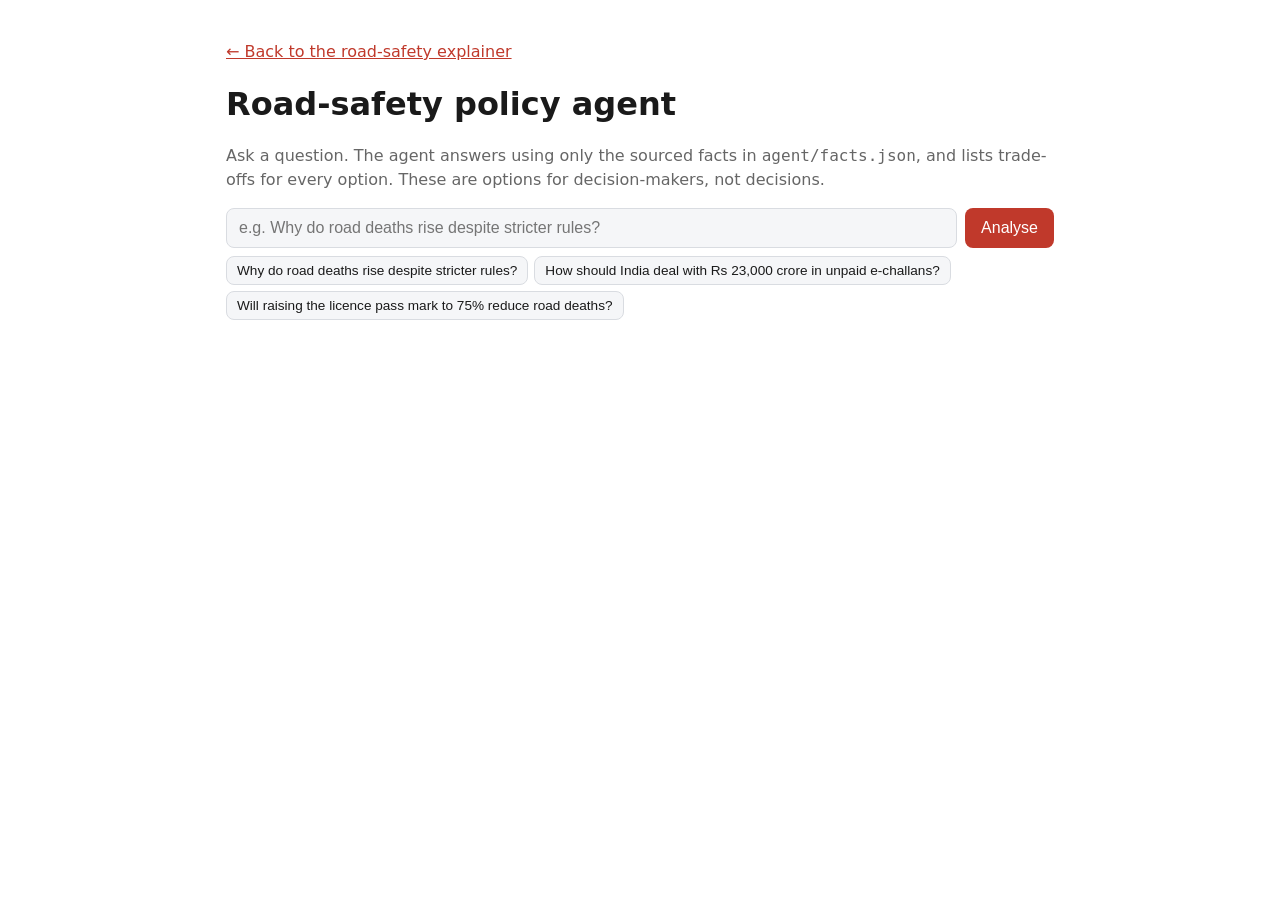
<file: website/agent.html>
<!DOCTYPE html>
<html lang="en">
<head>
<meta charset="utf-8">
<meta name="viewport" content="width=device-width, initial-scale=1">
<title>Policy Agent | Road Safety</title>
<style>
  :root { --bg:#fff; --fg:#1a1a1a; --muted:#666; --card:#f5f6f8; --line:#d9dce1; --accent:#c0392b; }
  @media (prefers-color-scheme: dark) { :root { --bg:#14161a; --fg:#eceef1; --muted:#9aa0a8; --card:#1e2127; --line:#32363e; --accent:#ff6b5b; } }
  * { box-sizing:border-box; }
  body { margin:0; background:var(--bg); color:var(--fg); font:16px/1.5 system-ui,sans-serif; }
  main { max-width:860px; margin:0 auto; padding:24px 16px 64px; }
  a { color:var(--accent); }
  h1 { margin:.2em 0; } .muted { color:var(--muted); }
  form { display:flex; gap:8px; margin:16px 0 8px; }
  input { flex:1; padding:10px 12px; font-size:1rem; border:1px solid var(--line); border-radius:8px; background:var(--card); color:var(--fg); }
  button { padding:10px 16px; border:0; border-radius:8px; background:var(--accent); color:#fff; font-size:1rem; cursor:pointer; }
  button:disabled { opacity:.5; cursor:wait; }
  .chips button { background:var(--card); color:var(--fg); border:1px solid var(--line); font-size:.85rem; padding:6px 10px; margin:0 6px 6px 0; }
  .card { background:var(--card); border:1px solid var(--line); border-radius:10px; padding:14px 16px; margin:14px 0; }
  .card h3 { margin:0 0 6px; } .tag { font-size:.75rem; padding:2px 8px; border-radius:99px; border:1px solid var(--line); margin-left:6px; }
  .label { font-weight:600; } ul { margin:4px 0 0 18px; padding:0; }
  .err { border-color:var(--accent); color:var(--accent); }
</style>
</head>
<body>
<main>
  <p><a href="/">&larr; Back to the road-safety explainer</a></p>
  <h1>Road-safety policy agent</h1>
  <p class="muted">Ask a question. The agent answers using only the sourced facts in <code>agent/facts.json</code>, and lists trade-offs for every option. These are options for decision-makers, not decisions.</p>
  <form id="f">
    <input id="q" maxlength="500" placeholder="e.g. Why do road deaths rise despite stricter rules?" required>
    <button id="go">Analyse</button>
  </form>
  <div class="chips" id="chips"></div>
  <div id="out" aria-live="polite"></div>
</main>
<script>
const examples = [
  "Why do road deaths rise despite stricter rules?",
  "How should India deal with Rs 23,000 crore in unpaid e-challans?",
  "Will raising the licence pass mark to 75% reduce road deaths?"
];
const $ = id => document.getElementById(id);
const esc = s => String(s).replace(/[&<>"]/g, c => ({'&':'&amp;','<':'&lt;','>':'&gt;','"':'&quot;'}[c]));
const list = a => "<ul>" + (a||[]).map(x => `<li>${esc(x)}</li>`).join("") + "</ul>";

examples.forEach(t => {
  const b = document.createElement("button"); b.type = "button"; b.textContent = t;
  b.onclick = () => { $("q").value = t; $("f").requestSubmit(); };
  $("chips").appendChild(b);
});

$("f").addEventListener("submit", async e => {
  e.preventDefault();
  $("go").disabled = true; $("out").innerHTML = '<p class="muted">Analysing\u2026</p>';
  try {
    const r = await fetch("/api/policies", { method:"POST", headers:{"Content-Type":"application/json"},
                                              body: JSON.stringify({ question: $("q").value }) });
    const d = await r.json();
    if (!r.ok) throw new Error(d.error || r.statusText);
    $("out").innerHTML = `<div class="card"><span class="label">Issue analysis</span><p>${esc(d.issue_analysis||"")}</p></div>` +
      d.policies.map((p,i) => `<div class="card"><h3>${i+1}. ${esc(p.policy)}<span class="tag">difficulty: ${esc(p.implementation_difficulty)}</span></h3>
        <p><span class="label">Why:</span> ${esc(p.justification)}</p>
        <p><span class="label">Evidence:</span> ${esc((p.evidence||[]).join("; "))}</p>
        <p><span class="label">Expected impact:</span> ${esc(p.expected_impact)}</p>
        <span class="label">Trade-offs:</span>${list(p.trade_offs)}</div>`).join("");
  } catch (err) {
    $("out").innerHTML = `<div class="card err">${esc(err.message)}</div>`;
  } finally { $("go").disabled = false; }
});
</script>
</body>
</html>
</file>
